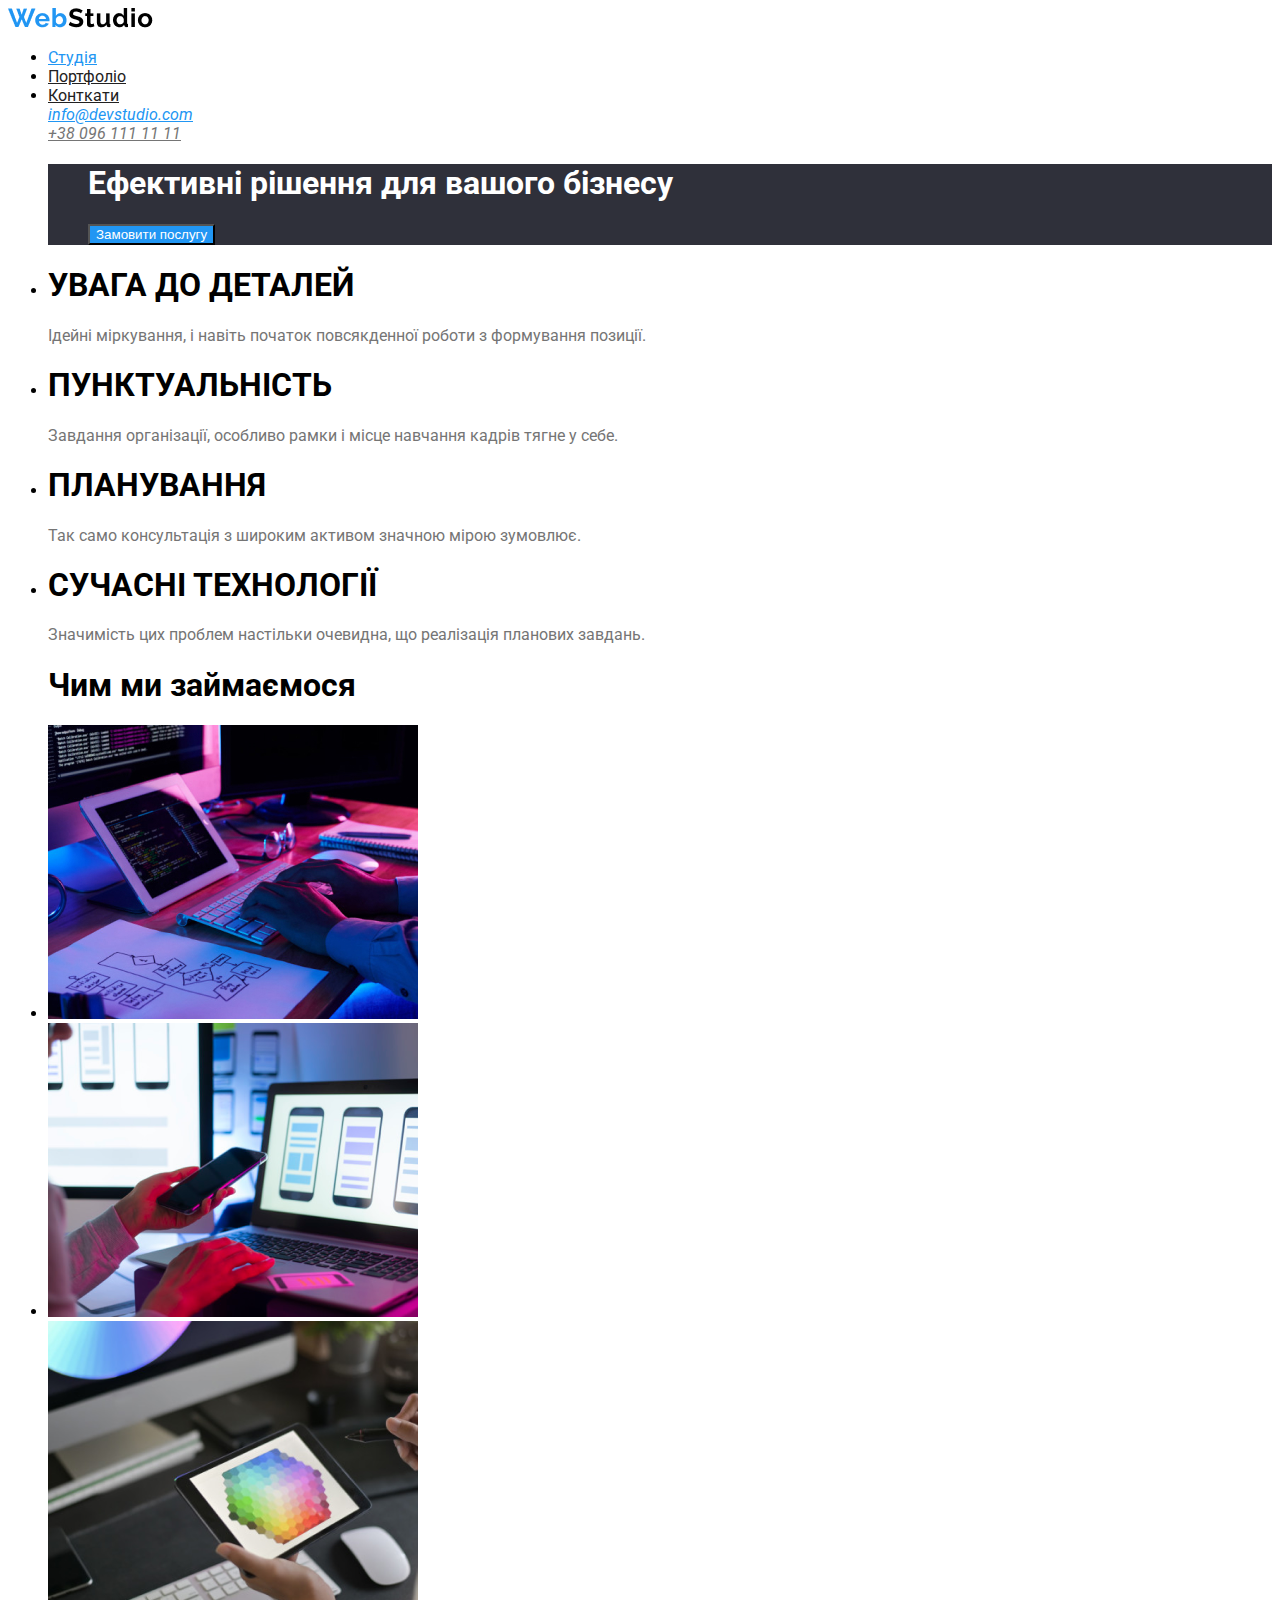
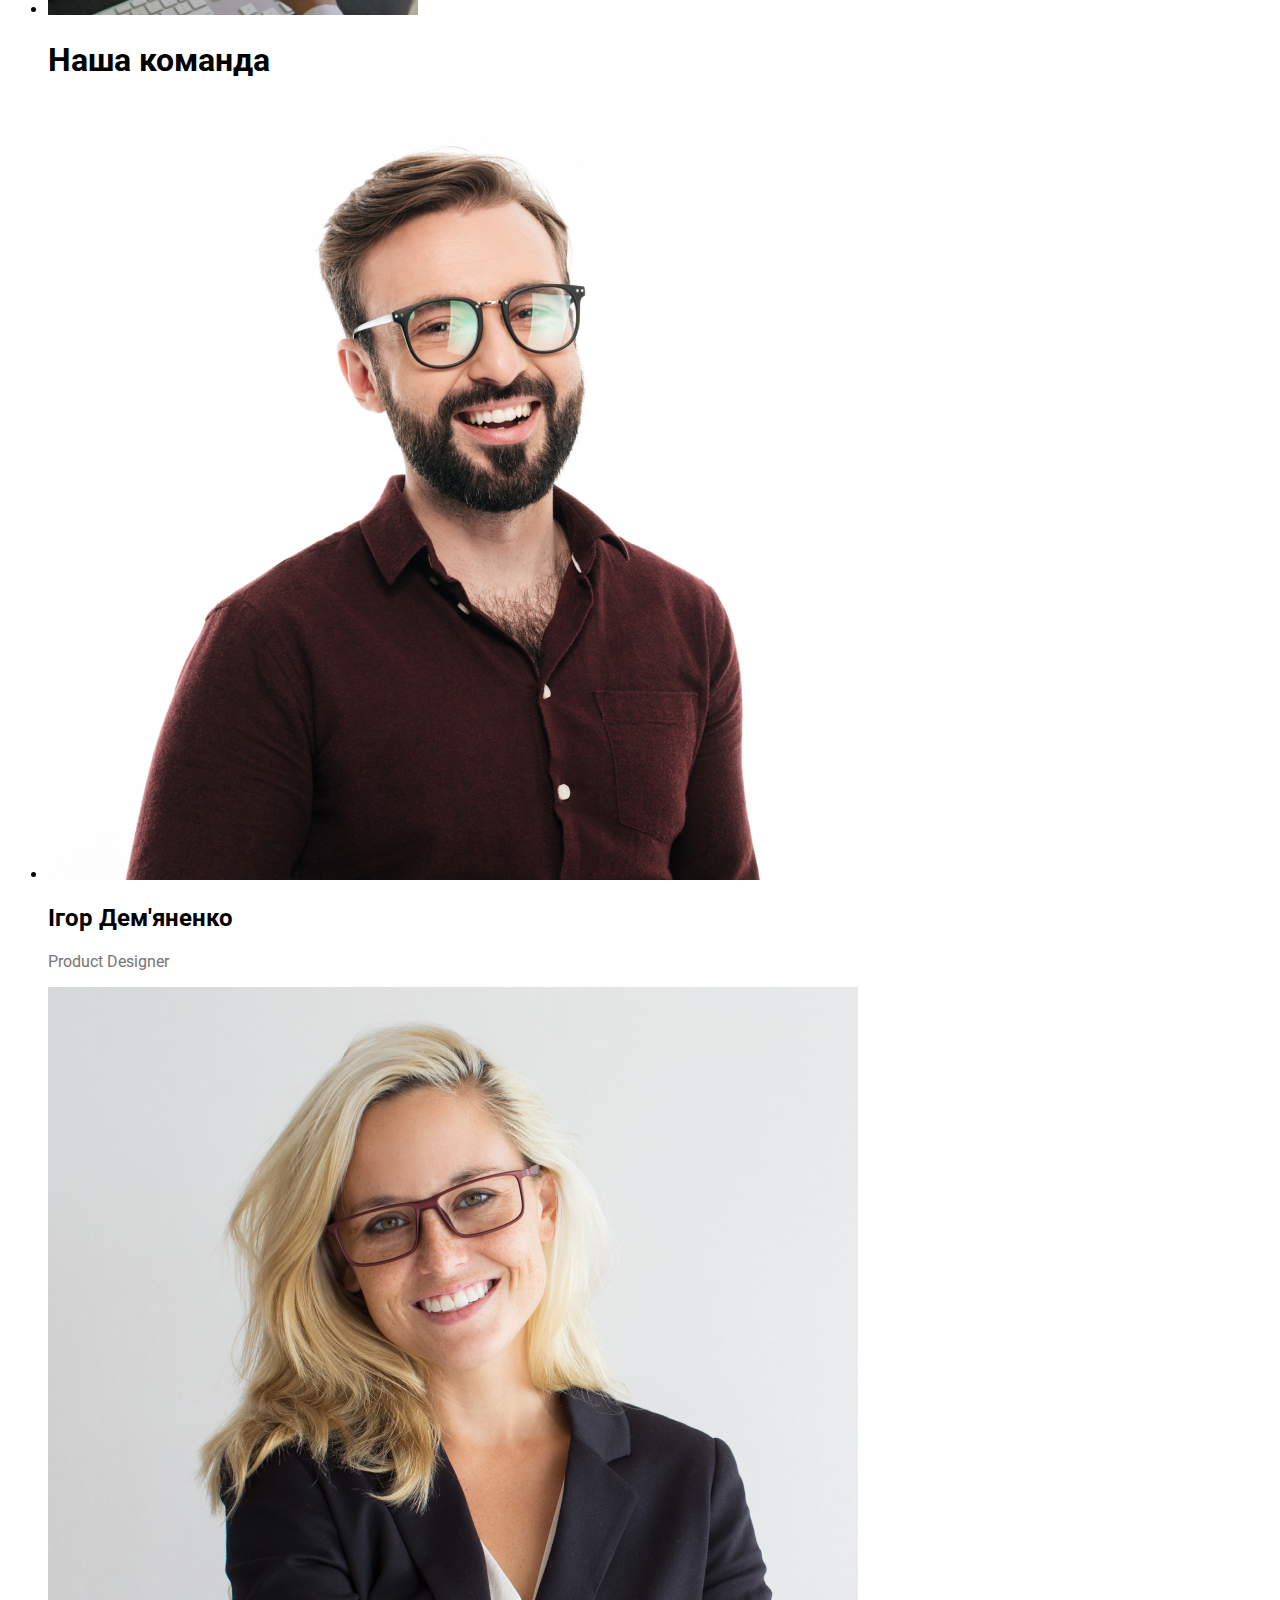
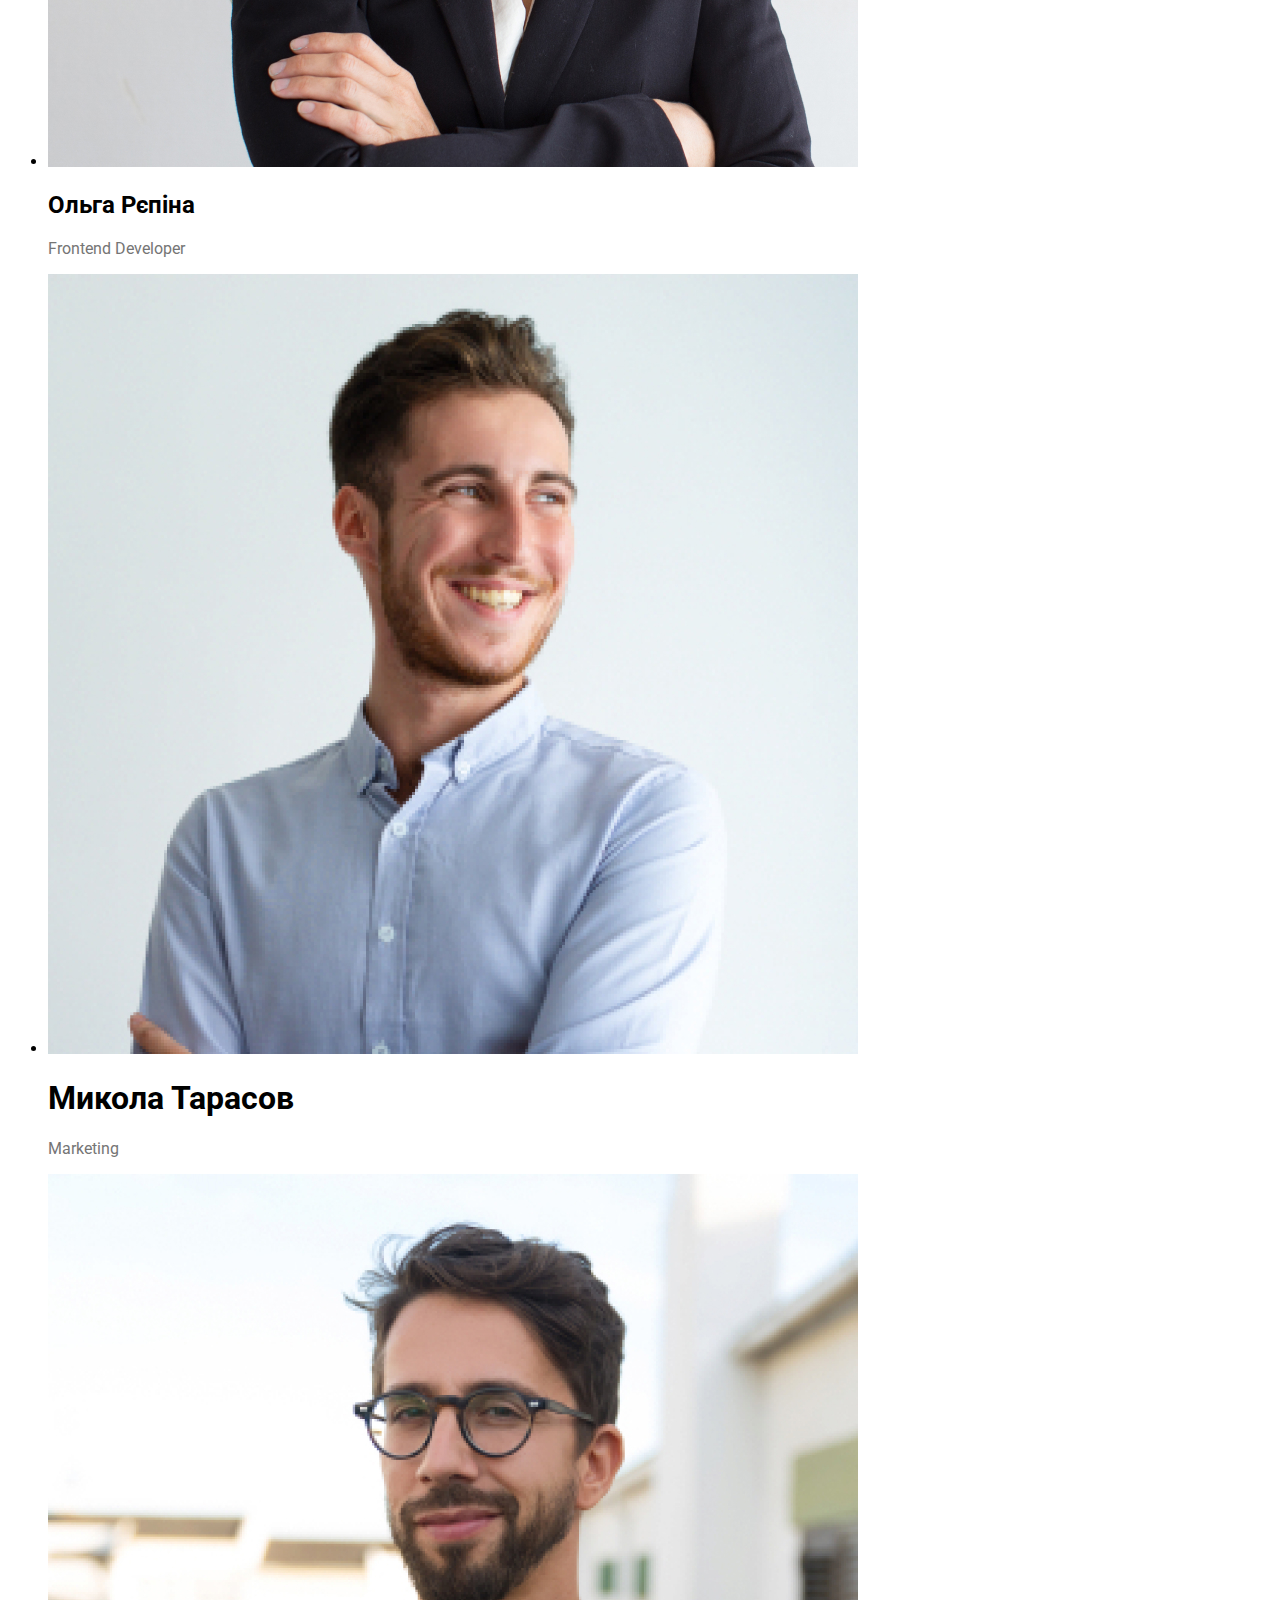
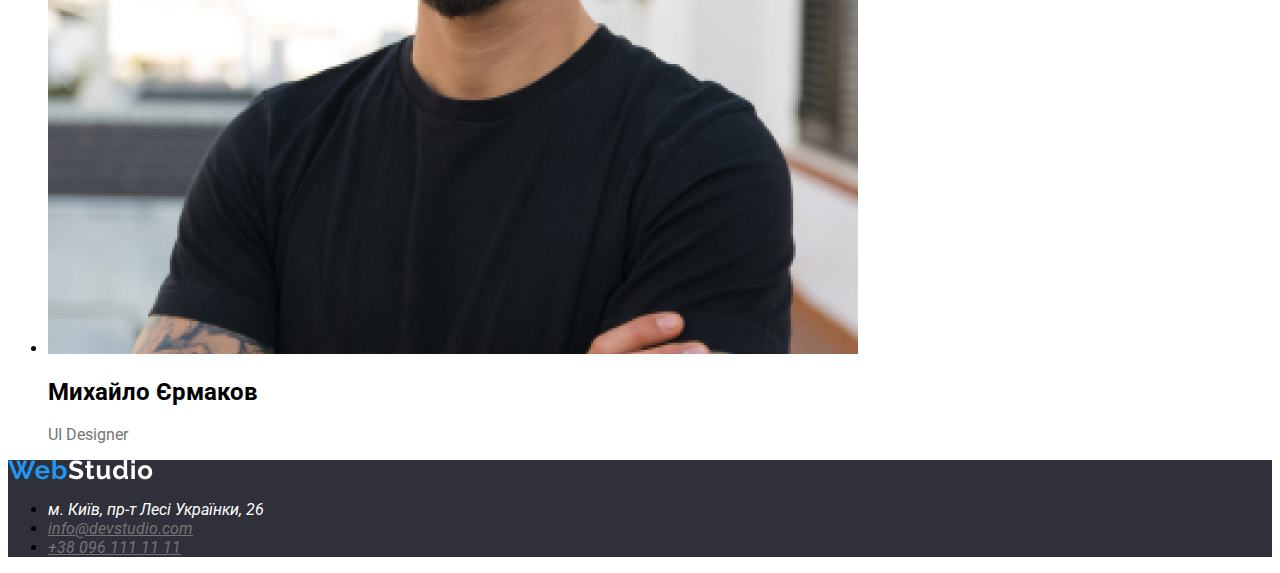
<file: photoblog/index.html>
<!DOCTYPE html>
<html lang="en">
<head>
    <meta charset="UTF-8">
    <meta name="viewport" content="width=device-width, initial-scale=1.0">
    <title>Document</title>
    <link rel="stylesheet" href="style.css">
    <link href="https://fonts.googleapis.com/css2?family=Roboto:ital,wght@0,100;0,300;0,400;0,500;0,700;0,900;1,100;1,300;1,400;1,500;1,700;1,900&display=swap" rel="stylesheet">
    <link href="https://fonts.googleapis.com/css2?family=Raleway:ital,wght@0,100..900;1,100..900&display=swap" rel="stylesheet">
</head>
<body>
    <header>
        <img class="navigate-site" src="/img/WebStudio2.png" alt="">
        <ul>
            <li><a class="danilo21" href="/Студія">Студія</a></li>
            <li><a class="danilo23" href="/Портфоліо">Портфоліо</a></li>
            <li><a href="/Конткати">Конткати</a></li>
            <address ><a class="danilo51" href="info@devstudio.com">info@devstudio.com</a></address>
            <address><a href="tel:+38 096 111 11 11">+38 096 111 11 11</a></address>
            
    
            <ul class="danilo1">
            <h1 class="danilo2">Ефективні рішення для вашого бізнесу</h1>
            <button class="danilo3">Замовити послугу</button>
             </ul>
            <p><li>
                <h1>УВАГА ДО ДЕТАЛЕЙ</h1>
                <p class="danilo4">Ідейні міркування, і навіть початок повсякденної роботи з формування позиції.</p>
            </li>
            <li>
                <h1>ПУНКТУАЛЬНІСТЬ</h1>
                <p class="danilo5">Завдання організації, особливо рамки і місце навчання кадрів тягне у себе.</p>
            </li>
            <li>
                <h1>ПЛАНУВАННЯ</h1>
                <p class="danilo6">Так само консультація з широким активом значною мірою зумовлює.</p>
            </li>
            <li>
                <h1>СУЧАСНІ ТЕХНОЛОГІЇ</h1>
                <p class="danilo7">Значимість цих проблем настільки очевидна, що реалізація планових завдань.</p>
            </li>
        </ul>

    </header>
    <main>
        
        <ul>
            <h1>Чим ми займаємося</h1>
            <li><img src="/img/computer.jpg" alt="">
        
            </li>
            <li><img src="/img/phone.png" alt=""></li>
            <li><img src="/img/paint.png" alt=""></li>
        </ul>
        <ul>
            <h1>Наша команда</h1>
            <li><img src="/img/glases.jpg" alt="">
                <h2>Ігор Дем'яненко</h2>
                <p class="danilo8">Product Designer</p>
            </li>
            <li>
                <img src="/img/girl.jpg" alt="">
                <h2>Ольга Рєпіна</h2>
                <p class="danilo9">Frontend Developer</p>
            </li>
            <li><img src="/img/boy.jpg" alt="">
                <h1>Микола Тарасов</h1>
                <p class="danilo10">Marketing</p>
            </li>
            <li>
                <img src="/img/man.jpg" alt="">
                <h2>Михайло Єрмаков</h2>
                <p class="danilo11">UI Designer</p>
            </li>
        </ul>
    </main>
    <footer>
        <img class="navigate-site" src="/img/WebStudio1.png" alt="">
        <ul>
            <li>
                <address class="danilo12">м. Київ, пр-т Лесі Українки, 26</address>
            </li>
            <li  >
                <address ><a href="info@devstudio.com">info@devstudio.com</a></address>
            </li>
            <li>
               <address> <a href="tel:+38 096 111 11 11">+38 096 111 11 11</a></address>
            </li>
        </ul>
    </footer>
</body>
</html>
</file>
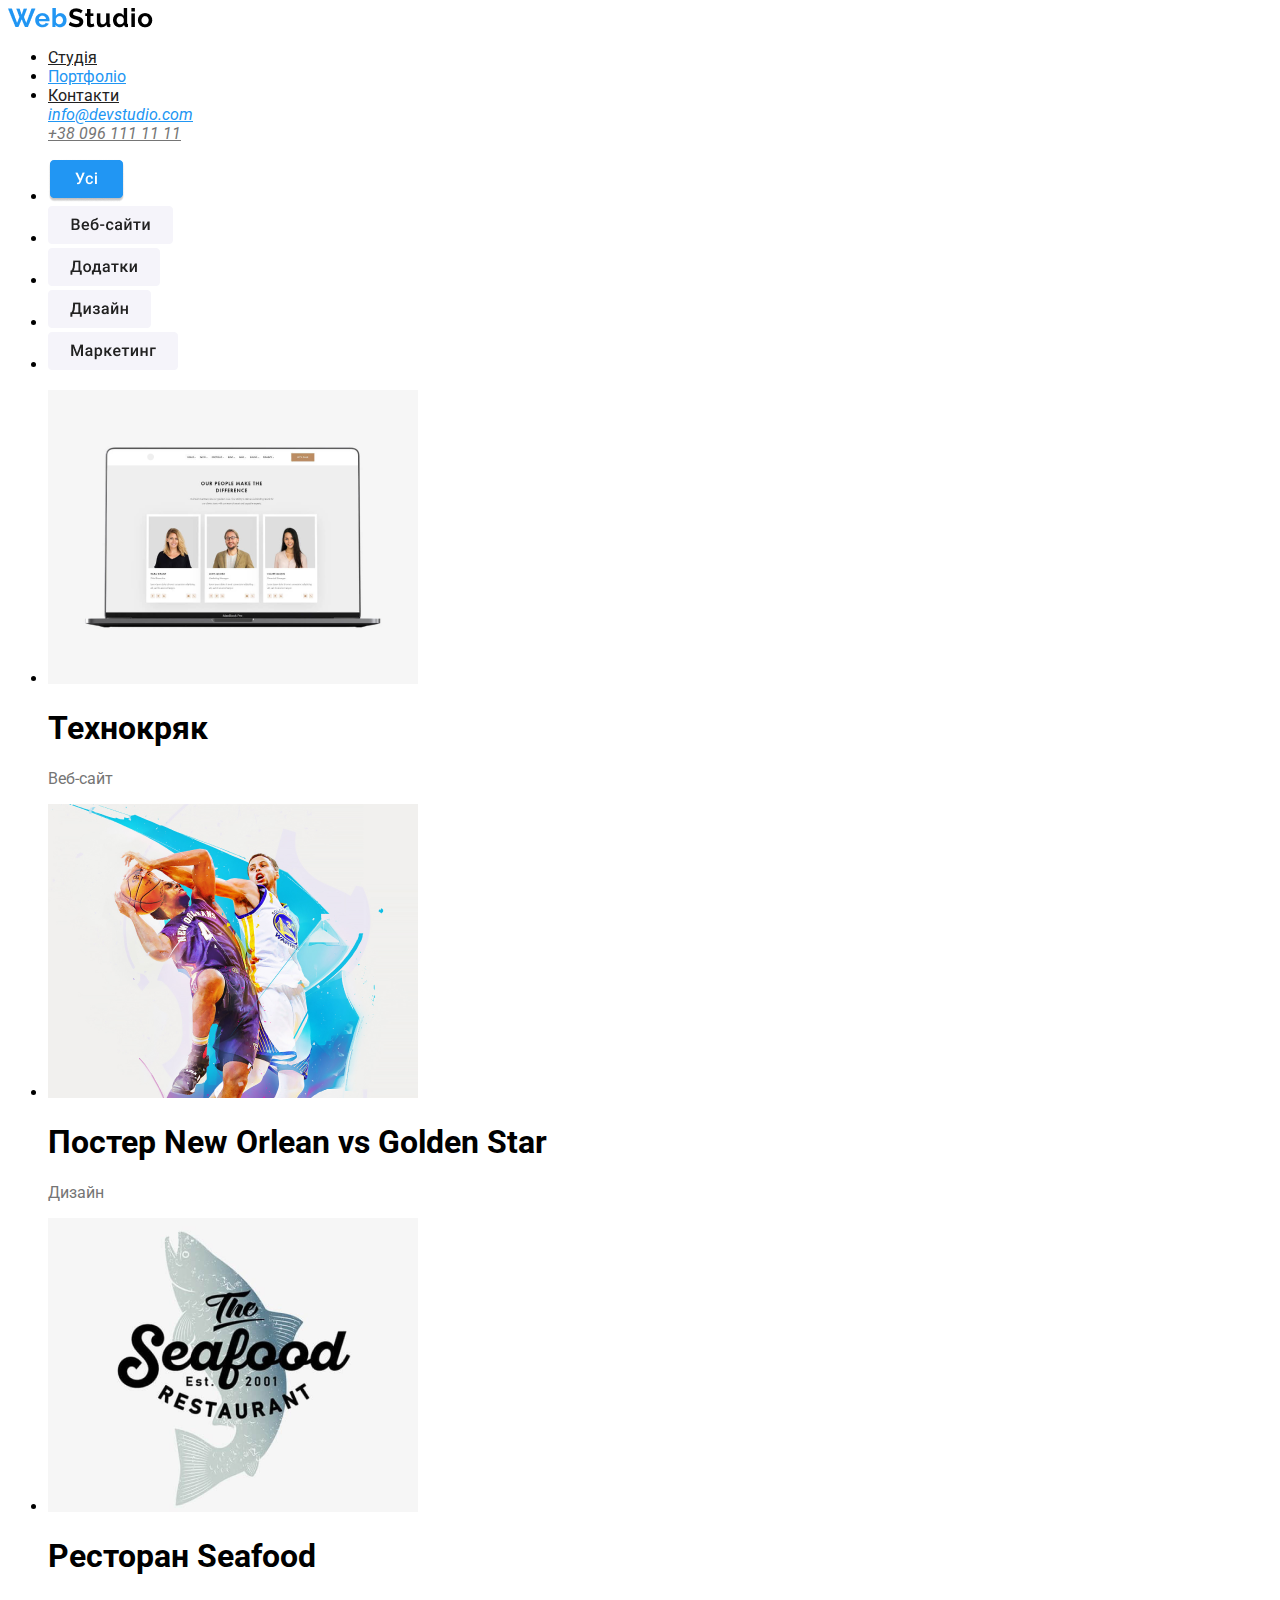
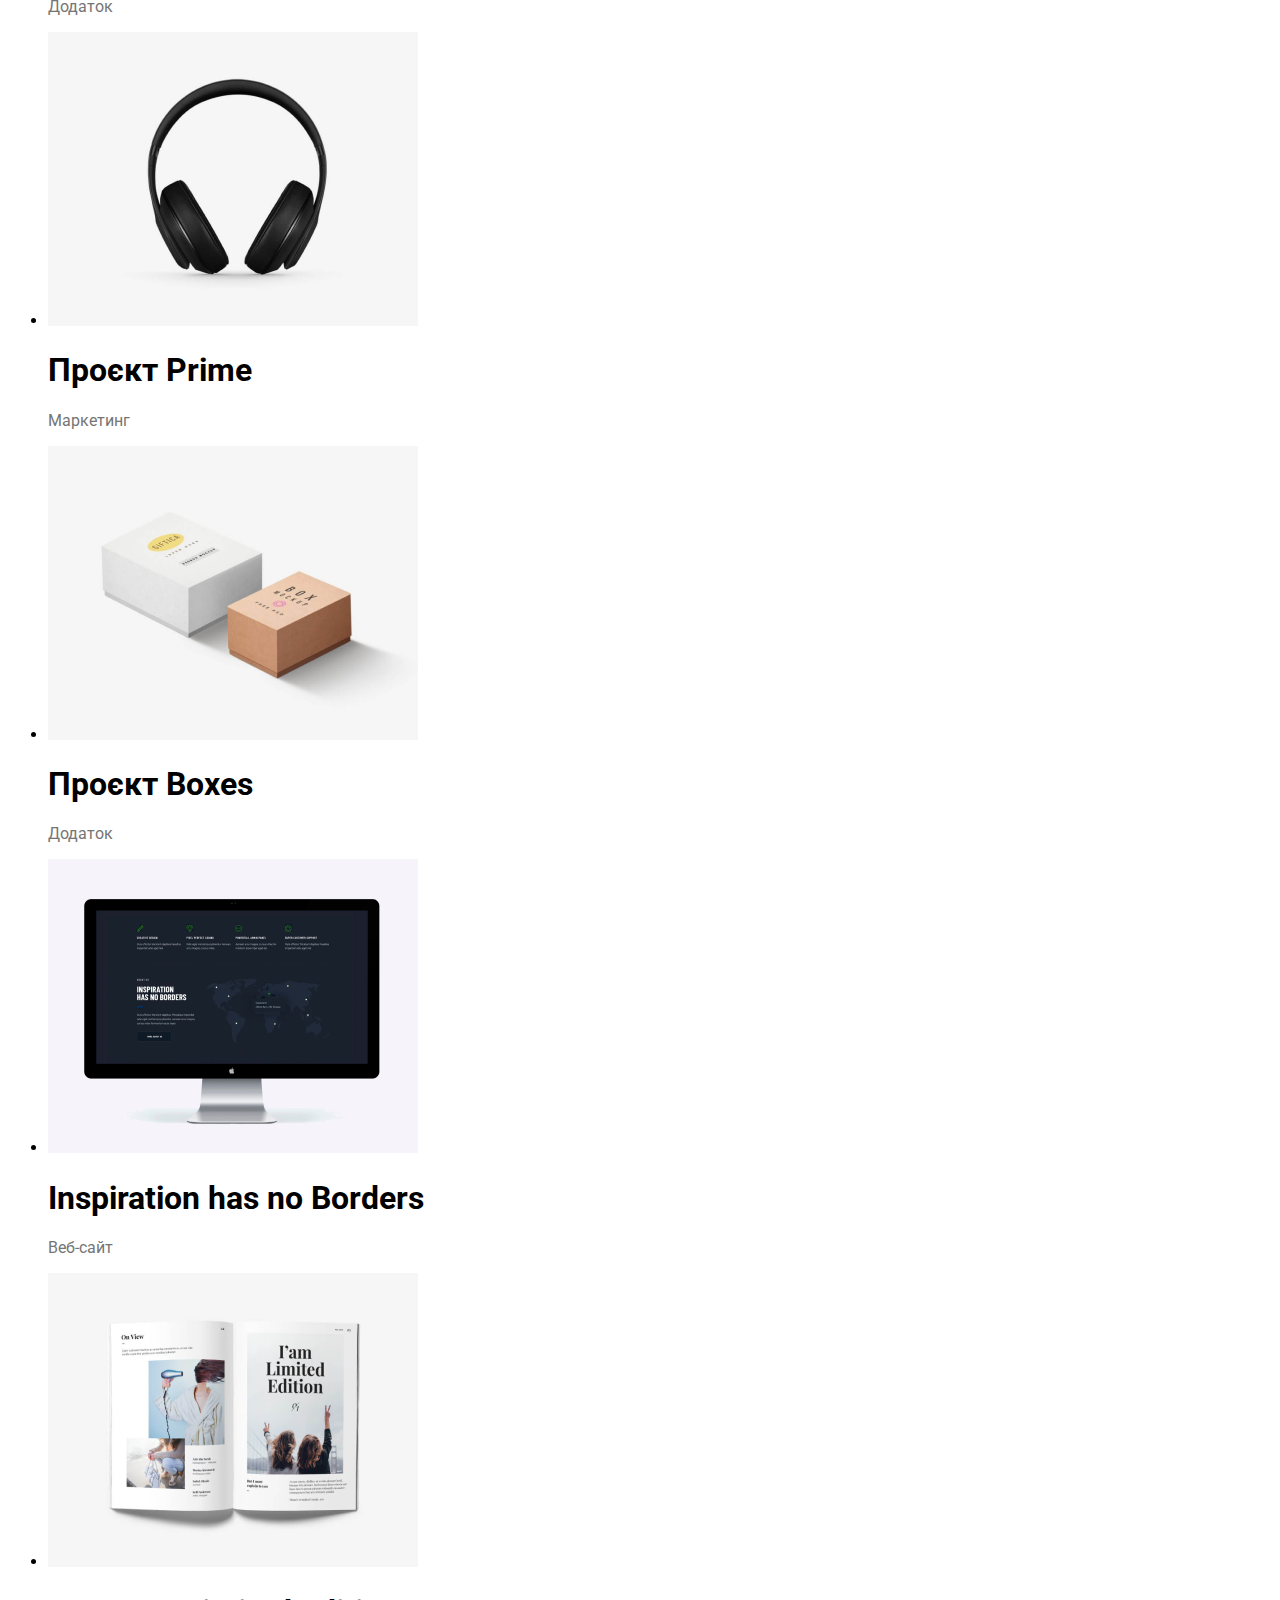
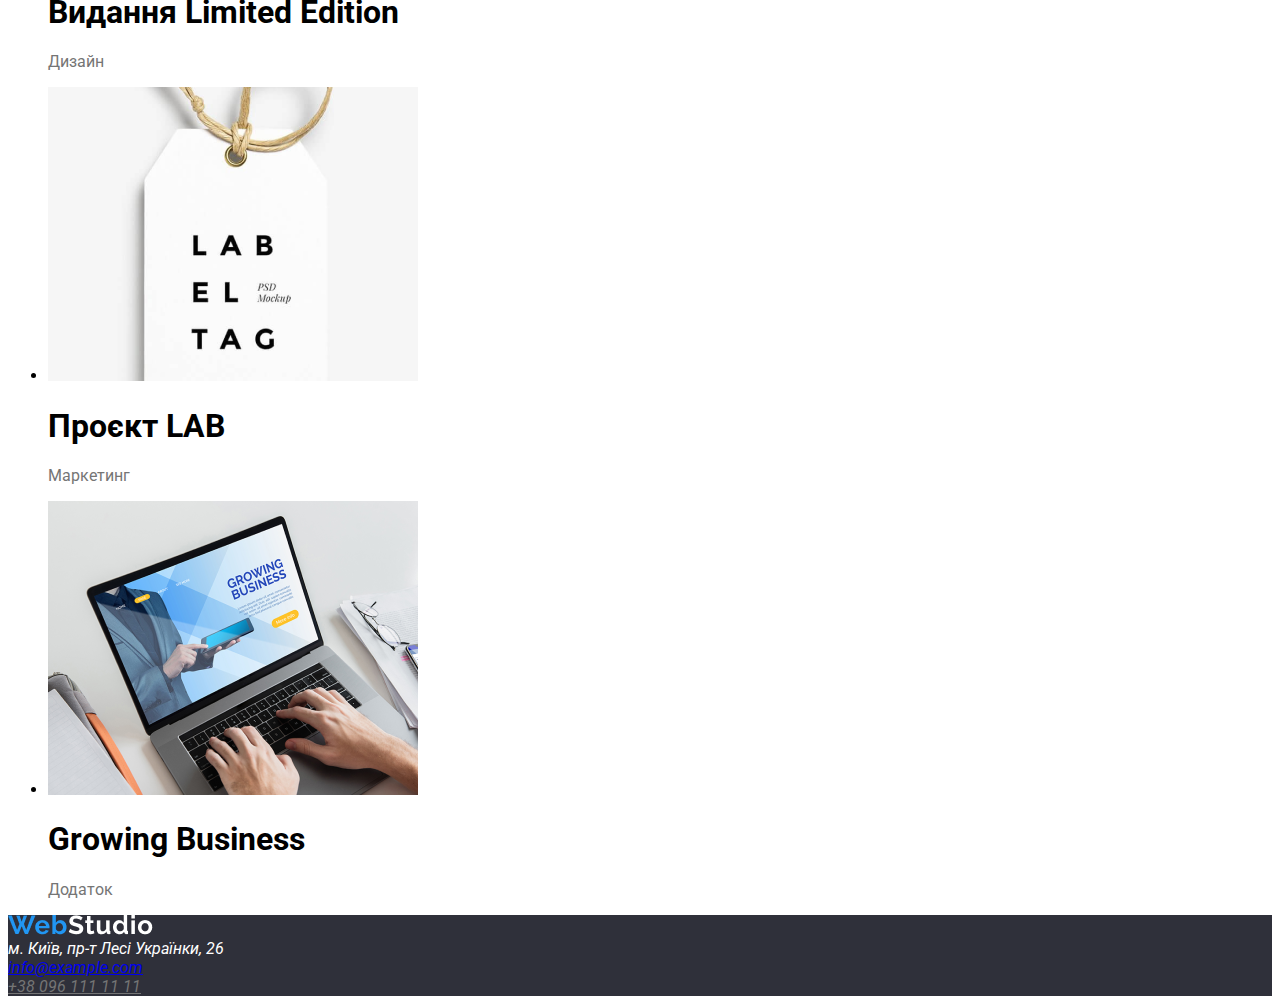
<file: photoblog/portfolio.html>
<!DOCTYPE html>
<html lang="en">
<head>
    <meta charset="UTF-8">
    <meta name="viewport" content="width=device-width, initial-scale=1.0">
    <title>Document</title>
    <link rel="stylesheet" href="style.css">
    <link href="https://fonts.googleapis.com/css2?family=Roboto:ital,wght@0,100;0,300;0,400;0,500;0,700;0,900;1,100;1,300;1,400;1,500;1,700;1,900&display=swap" rel="stylesheet">
    <link href="https://fonts.googleapis.com/css2?family=Raleway:ital,wght@0,100..900;1,100..900&display=swap" rel="stylesheet">
</head>
<body>
    <header>
        <img class="navigate-site" src="/img/WebStudio2.png" alt="">
        <ul>
            <li><a class="danilo22" href="/Студія">Студія</a></li>
            <li><a class="danilo24" href="/Портфоліо">Портфоліо</a></li>
            <li><a href="/Контакти">Контакти</a></li>
            <address><a class="danilo53" href="info@devstudio.com">info@devstudio.com</a></address>
            <address><a href="tel:+38 096 111 11 11">+38 096 111 11 11</a></address>
        </ul>
    </header>
    <main>
        <ul>
            <li><img src="/img/all.png" alt=""></li>
            <li><img src="/img/cites.png" alt=""></li>
            <li><img src="/img/programes.png" alt=""></li>
            <li><img src="/img/sizanes.png" alt=""></li>
            <li><img src="/img/marekt.png" alt=""></li>
        </ul>
        <ul>
            <li>
                <img src="/img/notebook.png" alt="">
                <h1>Технокряк</h1>
                <p class="danilo25">Веб-сайт</p>
            </li>
            <li>
                <img src="/img/basketball.png" alt="">
                <h1>Постер New Orlean vs Golden Star</h1>
                <p class="danilo26">Дизайн</p>
            </li>
            <li>
                <img src="/img/resturant.png" alt="">
                <h1>Ресторан Seafood</h1>
                <p class="danilo27">Додаток</p>
            </li>
            <li>
                <img src="/img/headphone.png" alt="">
                <h1>Проєкт Prime</h1>
                <p class="danilo28">Маркетинг</p>
            </li>
            <li>
                <img src="/img/blocks.png" alt="">
                <h1>Проєкт Boxes</h1>
                <p class="danilo29">Додаток</p>
            </li>
            <li>
                <img src="/img/computer.png" alt="">
                <h1>Inspiration has no Borders</h1>
                <p class="danilo30">Веб-сайт</p>
            </li>
            <li>
                <img src="/img/book.png" alt="">
                <h1>Видання Limited Edition</h1>
                <p class="danilo31">Дизайн</p>
            </li>
            <li>
                <img src="/img/labeltag.png" alt="">
                <h1>Проєкт LAB</h1>
                <p class="danilo32">Маркетинг</p>
            </li>
            <li>
                <img src="/img/work.png" alt="">
                <h1>Growing Business</h1>
                <p class="danilo33">Додаток</p>
            </li>
        </ul>
    </main>
    <footer>
        <img class="navigate-site" src="/img/WebStudio.png" alt="">
        <address class="danilo34">м. Київ, пр-т Лесі Українки, 26</address>
        <address><a class="danilo54" href="info@example.com">info@example.com</a></address>
        <address><a href="tel:+38 096 111 11 11">+38 096 111 11 11</a></address>
       
    </footer>
</body>
</html>
</file>
<file: photoblog/style.css>
:root{
    --color: #2196F3;
    --black: #212121;
    --gray: #757575;
    --backround-color: #2F303A;
    --white: #FFFFFF;
    --blue:  #2196F3;


}
a[href="/Конткати"]{
    color: var(--black);
}
a[href="tel:+38 096 111 11 11"]{
    color: var(--gray);
}
.danilo1{
    background-color: var(--backround-color);
}
.danilo2{
    color: var(--white);
}
.danilo3{
 background-color: var(--blue);
}
.danilo3{
    color: var(--white);
}
.danilo4{
    color: var(--gray);
}
.danilo5{
    color: var(--gray);
}
.danilo6{
    color: var(--gray);
}
.danilo7{
    color: var(--gray);
}
.danilo8{
    color: var(--gray);
}
.danilo9{
    color: var(--gray);
}
.danilo10{
    color: var(--gray);
}
.danilo11{
    color: var(--gray);
}
footer{
    background-color: var(--backround-color);
}
a[href="info@devstudio.com"]{
   color: var(--gray);
}
.danilo12{
    color: var(--white);
}
.danilo21{
    color: var(--blue);
}
.danilo22{
    color: var(--black);
}
.danilo23{
    color: var(--black);
}
.danilo24{
    color: var(--blue);
}
a[href="/Контакти"]{
    color: var(--black);
}
.danilo25{
    color: var(--gray);
}
.danilo26{
    color: var(--gray);
}
.danilo27{
    color: var(--gray);
}
.danilo28{
    color: var(--gray);
}
.danilo29{
    color: var(--gray);
}
.danilo30{
    color: var(--gray);
}
.danilo31{
    color: var(--gray);
}
.danilo32{
    color: var(--gray);
}
.danilo33{
    color: var(--gray);
}
.danilo34{
    color: var(--white);
}
.danilo51[href="info@devstudio.com"]{
    color: var(--blue);
}
.danilo53[href="info@devstudio.com"]{
    color: var(--blue);
}
body{
    font-family: "Roboto";
}
a[href="/WebStudio"]{
    font-family: "Raleway";
}
.navigate-site{
    font-family: "Raleway";
}
</file>
